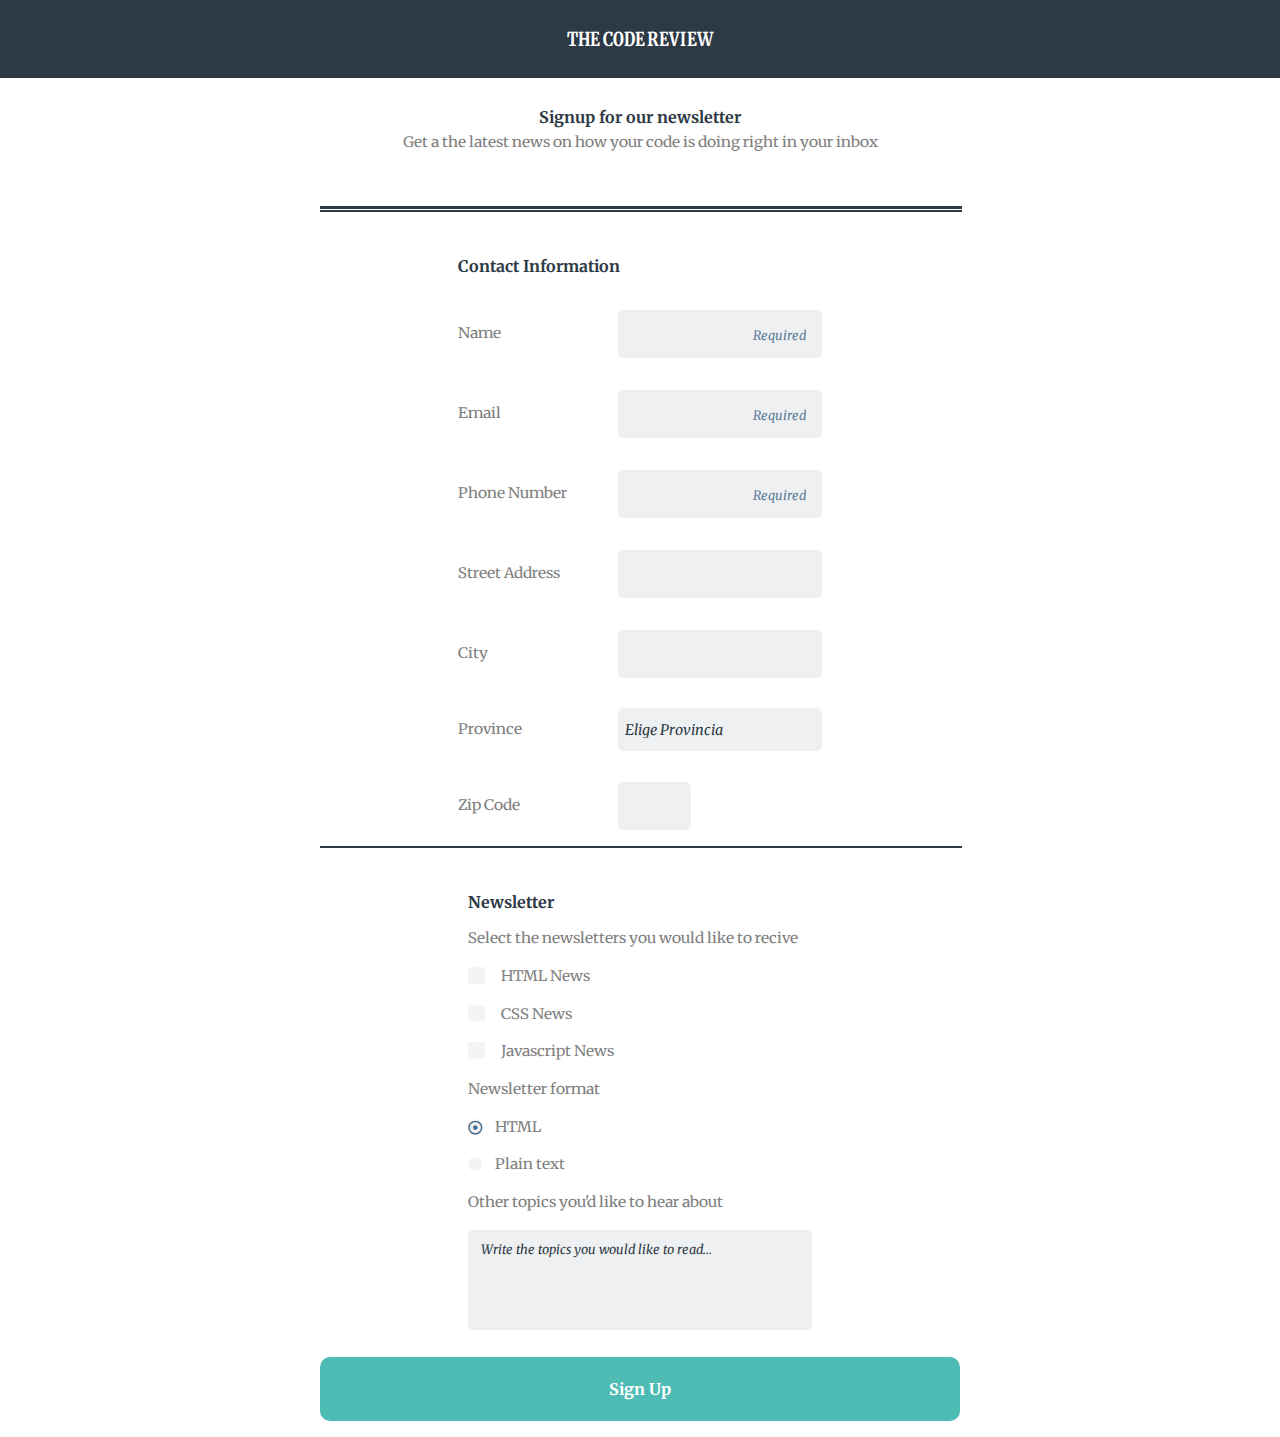
<file: public/index.html>
<!DOCTYPE html>
<html lang="en">
<head>
    <meta charset="UTF-8">
    <meta http-equiv="X-UA-Compatible" content="IE=edge">
    <meta name="viewport" content="width=device-width, initial-scale=1.0">
    <title>Ejercicio PHP 1</title>
    <link rel="stylesheet" href="css/reset.css">
    <link rel="stylesheet" href="css/normalize.css">
    <link rel="stylesheet" href="css/main.css">
</head>
<body>
    <header>
        <h1>The Code Review</h1>
    </header>

    <div class="top">
        <h2>Signup for our newsletter</h2>
        <p>Get a the latest news on how your code is doing right in your inbox</p>
    </div>
    <div class="wrapper">
        <hr class="thick">
        <hr>
        <form action="../modules/include/new_reg.php" method="post">
            <fieldset class="contact">
                <legend>Contact Information</legend>
                <div class="contact_input">
                    <label for="name"> Name</label>
                    <input type="text" id="name" name="name" placeholder="Required" required>
                    <br>
                    
                </div>
                <div class="contact_input">
                    <label for="email">Email</label>
                    <input type="email" id="email" name="email" placeholder="Required" required><br>
                </div>
                <div class="contact_input">
                    <label for="phone">Phone Number</label>
                    <input type="tel" id="phone" name="phone"  placeholder="Required" required><br>
                </div>
                <div class="contact_input">
                    <label for="street">Street Address</label>
                    <input type="text" id="street" name="street"><br>
                </div>
                <div class="contact_input">
                    <label for="city">City</label>
                    <input type="text" id="city" name="city"><br>
                </div>
                <div class="contact_input">
                    <label for="province">Province</label>
                    <select name="state" id="province">
                        <option value="">Elige Provincia</option>
                        <option value="Álava/Araba">Álava/Araba</option>
                        <option value="Albacete">Albacete</option>
                        <option value="Alicante">Alicante</option>
                        <option value="Almería">Almería</option>
                        <option value="Asturias">Asturias</option>
                        <option value="Ávila">Ávila</option>
                        <option value="Badajoz">Badajoz</option>
                        <option value="Baleares">Baleares</option>
                        <option value="Barcelona">Barcelona</option>
                        <option value="Burgos">Burgos</option>
                        <option value="Cáceres">Cáceres</option>
                        <option value="Cádiz">Cádiz</option>
                        <option value="Cantabria">Cantabria</option>
                        <option value="Castellón">Castellón</option>
                        <option value="Ceuta">Ceuta</option>
                        <option value="Ciudad Real">Ciudad Real</option>
                        <option value="Córdoba">Córdoba</option>
                        <option value="Cuenca">Cuenca</option>
                        <option value="Gerona/Girona">Gerona/Girona</option>
                        <option value="Granada">Granada</option>
                        <option value="Guadalajara">Guadalajara</option>
                        <option value="Guipúzcoa/Gipuzkoa">Guipúzcoa/Gipuzkoa</option>
                        <option value="Huelva">Huelva</option>
                        <option value="Huesca">Huesca</option>
                        <option value="Jaén">Jaén</option>
                        <option value="La Coruña/A Coruña">La Coruña/A Coruña</option>
                        <option value="La Rioja">La Rioja</option>
                        <option value="Las Palmas">Las Palmas</option>
                        <option value="León">León</option>
                        <option value="Lérida/Lleida">Lérida/Lleida</option>
                        <option value="Lugo">Lugo</option>
                        <option value="Madrid">Madrid</option>
                        <option value="Málaga">Málaga</option>
                        <option value="Melilla">Melilla</option>
                        <option value="Murcia">Murcia</option>
                        <option value="Navarra">Navarra</option>
                        <option value="Orense/Ourense">Orense/Ourense</option>
                        <option value="Palencia">Palencia</option>
                        <option value="Pontevedra">Pontevedra</option>
                        <option value="Salamanca">Salamanca</option>
                        <option value="Segovia">Segovia</option>
                        <option value="Sevilla">Sevilla</option>
                        <option value="Soria">Soria</option>
                        <option value="Tarragona">Tarragona</option>
                        <option value="Tenerife">Tenerife</option>
                        <option value="Teruel">Teruel</option>
                        <option value="Toledo">Toledo</option>
                        <option value="Valencia">Valencia</option>
                    </select><br></div>
                    <div class="contact_input">
                        <label id="label_Zcode" for="Zcode">Zip Code</label><br>
                        <input type="text" id="Zcode" name="zip"><br>
                    </div>
                </fieldset>
                <hr>
                <fieldset class="news radio checkbox">
                    <legend>Newsletter</legend>
                    <label>Select the newsletters you would like to recive</label><br>
                    <br>
                    <input id="newshtml" type="checkbox" value="HTML" name="newles[]">
                    <label for="newshtml">HTML News</label><br>
                    <br>
                    <input id="newscss" type="checkbox" value="CSS" name="newles[]">
                    <label for="newscss">CSS News</label><br>
                    <br>
                    <input id="newsjs" type="checkbox" value="JS" name="newles[]">
                    <label for="newsjs">Javascript News</label><br>
                    <br>
                    <label>Newsletter format</label><br>
                    <br>
                    <input id="fhtml" type="radio" name="newlestter" value="0" checked>
                    <label for="fhtml">HTML</label><br>
                    <br>                
                    <input id="fplaintxt" type="radio" name="newlestter" value="1">
                    <label for="fplaintxt">Plain text</label><br>
                    <br>
                    <label for="othert">Other topics you'd like to hear about</label><br>
                    <br>
                    <textarea id="othert" name="text" placeholder="Write the topics you would like to read..."></textarea>
                </fieldset>
    
                <button type="submit">Sign Up</button>
            </form>
    </div>
    
    </body>
    </html>
</file>
<file: public/css/main.css>
/* ==== Global rules ==== */
@import url("https://fonts.googleapis.com/css?family=Merriweather:300,300i,400,400i,700,700i,900,900i");
/* @import url("https://use.fontawesome.com/releases/v5.2.0/css/all.css"); */
@import url("https://use.fontawesome.com/releases/v5.15.4/css/all.css");
* {
  box-sizing: border-box;
  transition: ease all 0.5s;
  margin: 0 auto;
}

body {
  font-family: "Merriweather", Cambria, Cochin, Georgia, Times,
    "Times New Roman", serif;
  color: #2d3945;
  display: flex;
  align-items: center;
  flex-direction: column;
}

header {
  margin: 0;
  width: 100%;
  display: block;
  text-align: center;
  color: white;
  background-color: #2d3945;
  padding: 15px 0;
}

h1 {
  font-stretch: ultra-condensed;
  text-transform: uppercase;
  font-size: 1.2em;
  font-weight: bolder;
  transform: scaleX(0.9);
}

.top {
  text-align: center;
  margin-bottom: 40px;
}

.top h2 {
  margin-top: 30px;
  margin-bottom: 0.5em;
  font-weight: bold;
}

.top p {
  padding: 0 1em;
  margin-bottom: 1em;
}

.top p,
label {
  font-size: 0.9em;
  color: grey;
  line-height: 1.2em;
  font-stretch: semi-expanded;
}

hr {
  border: 1px solid #2d3945;
  margin-bottom: 7%;
  width: 100%;
}
.thick {
  padding: 0;
  margin: 0 0 0.1em;
  border-top: 2px solid #2d3945;
  color: #333;
  text-align: center;
}

.wrapper {
  flex-wrap: wrap;
  width: 90%;
}

form {
  flex: 1 100%;
  margin: 0 auto;
  padding: 0;
  display: flex;
  flex-direction: column;
}

fieldset {
  border: none;
  padding: 0;
}

legend {
  margin: 0 0 5% 0;
  font-weight: bolder;
}

label {
  font-size: 0.9em;
  margin-right: 1em;
  width: 100%;
}

.contact input,
select,
textarea {
  background-color: #eff0f1;
  border: 0px;
  border-radius: 5px;
  width: 100%;
  text-align: left;
  align-items: center;
}

input,
textarea,
select {
  -webkit-transition: box-shadow 1s;
  transition: box-shadow 1s;
}

input:hover,
textarea:hover,
select:hover {
  box-shadow: 5px 8px 1px #6983a18a;
}

.contact input,
select {
  height: 3em;
  font-style: italic;
  padding-right: 1em;
  padding-left: 0.5em;
  margin-top: 1em;
  margin-bottom: 1em;
}

#Zcode {
  width: 50%;
}

input::placeholder,
select option[value="0"],
select option:disabled {
  font-size: 0.8em;
  text-align: right;
  color: #587c99;
}

select,
select option {
  color: #2d3945;
  font-size: 0.9em;
  
}

[hidden] {
  display: none;
}

input:focus,
textarea:focus,
select:focus {
  border: 2px solid #2d3945;
  outline: none;
}

.news input {
  border: 1px #2d3945;
  border-radius: 5px;
}

/* =======  Radio Experimental ========= */

.radio input[type="radio"] {
  position: absolute;
  display: none;
  color: #46698b;
}

.radio input[type="radio"] + label:before {
  font-family: "Font Awesome 5 Free";
  color: #46698b;
  display: inline-block;
}

.radio input[type="radio"] + label:before {
  content: "";
  background: #f4f4f4;
  border-radius: 100%;
  border: 0px solid #b4b4b4;
  display: inline-block;
  width: 1em;
  height: 1em;
  position: relative;
  top: 0.1em;
  margin-right: 0.9em;
  vertical-align: text-top;
  cursor: pointer;
  text-align: center;
  transition: all 250ms ease;
}

input[type="radio"] + label:before {
  letter-spacing: 10px;
}

input[type="radio"]:checked + label:before {
  font-weight: 400;
  content: "\f192";
  padding-bottom: 2px;
}

input[type="radio"]:checked + label:before {
  letter-spacing: 10px;
}

/* =======  Checked Experimental ========= */
input[type="checkbox"] {
  display: none;
  color: #46698b;
} /* to hide the checkbox itself */
input[type="checkbox"] + label:before {
  font-family: "Font Awesome 5 Free";
  color: #46698b;
  display: inline-block;
  font-size: 1.16em;
  padding-left: 1px;
}

input[type="checkbox"] + label:before {
  content: "";
  background: #f4f4f4;
  border-radius: 2px;
  border: 0px solid #b4b4b4;
  display: inline-block;
  width: 1em;
  height: 1em;
  position: relative;
  top: 0em;
  margin-right: 1em;
  vertical-align: text-top;
  cursor: pointer;
  text-align: center;
  transition: all 250ms ease;
}

/* unchecked icon */
input[type="checkbox"] + label:before {
  letter-spacing: 10px;
} /* space between checkbox and label */

input[type="checkbox"]:checked + label:before {
  font-weight: 400;
  padding-bottom: 1px;
  content: "\f14a";
} /* checked icon */
input[type="checkbox"]:checked + label:before {
  letter-spacing: 10px;
} /* allow space for check mark */

/* ============= Text Area ================== */

textarea {
  resize: none;
  padding: 1em;
  height: 7.85em;
  color: #2d3945;
  font-style: oblique;
  font-size: 0.8em;
}

/* =============== Buttons =================== */
button {
  display: flex;
  align-items: center;
  justify-content: center;
}

button:active,
button:focus {
  outline: none;
  border: none;
}

button[type="submit"] {
  background-color: #4ebbb5;
  height: 4em;
  color: white;
  border-radius: 10px;
  border: none;
  margin-top: 1.5em;
  margin-bottom: 1em;
  font-weight: bolder;
}

button[type="submit"]:hover {
  transition: ease-in-out 1s;
  background-color: #67f1eb;
  box-shadow: inset 0 0 10px #000000;
}

button[type="reset"] {
  background-color: #bb4e4e;
  height: 2.5em;
  color: white;
  border-radius: 10px;
  border: none;
  margin-bottom: 1em;
  font-weight: bolder;
}

button[type="reset"]:hover {
  transition: ease-in-out 1s;
  background-color: #e46161;
  box-shadow: inset 0 0 10px #000000;
}

/* ================ Footer ==================== */

footer {
  color: grey;
  font-style: italic;
  font-size: small;
  margin: 10px 0 20px;
}

/*=================== MEDIAS ====================*/

@media (min-width: 768px) {
  * {
    transition: ease all 0.5s;
  }

  .wrapper {
    align-self: center;
    width: 50%;
  }

  form {
    display: flex;
    align-content: center;
  }

  div.contact_input {
    display: flex;
    align-items: center;
  }

  div.contact_input label {
    min-width: 40%;
    max-width: 20%;
  }

  div.contact_input #label_Zcode {
    margin-left: 0;
  }

  #Zcode {
    max-width: 20%;
  }
}
</file>
